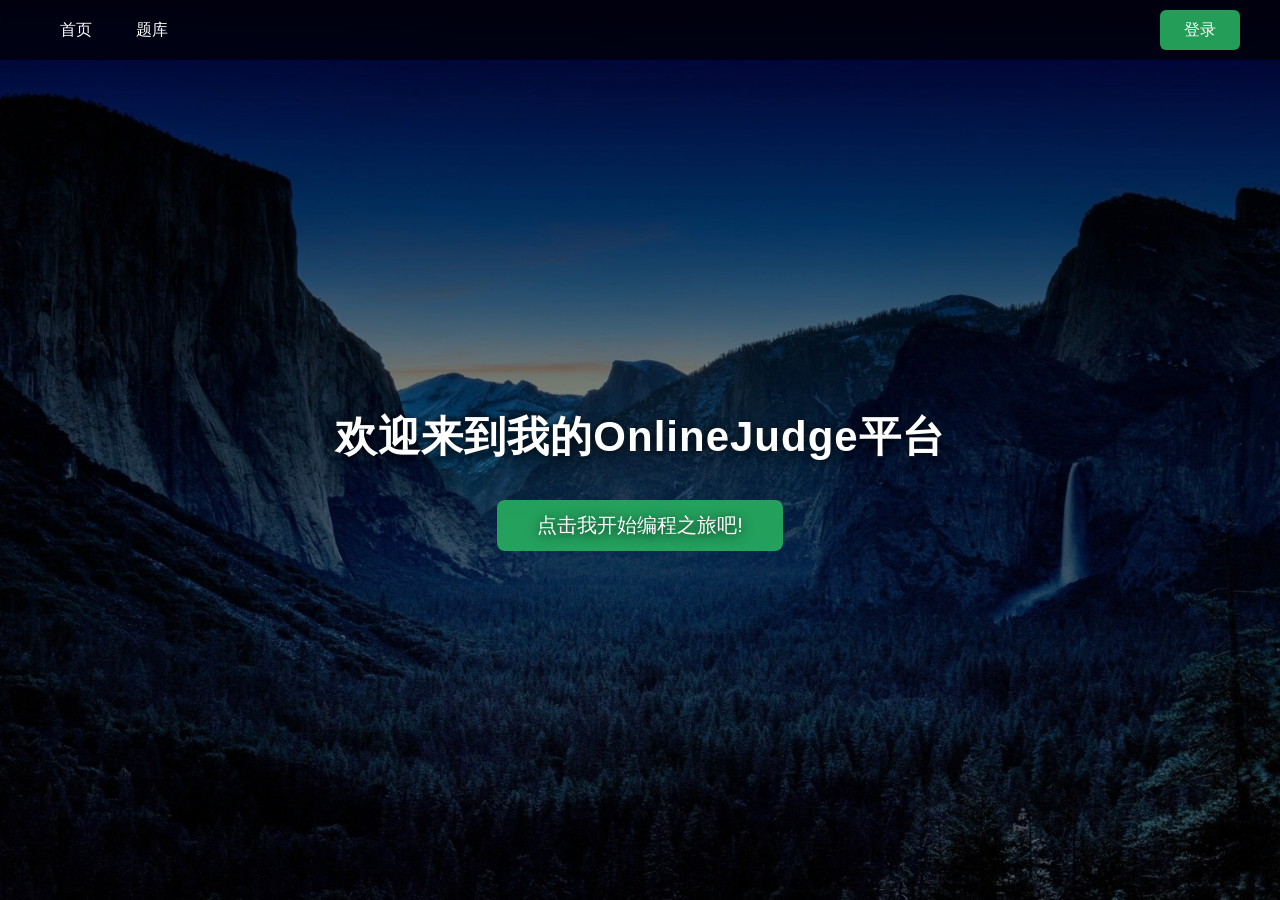
<file: oj_server/Home/index.html>
<!-- 首页 -->
<!-- 首页 -->
 <!-- 首页 -->
<!DOCTYPE html>
<html lang="zh-CN">

<head>
    <meta charset="UTF-8">
    <meta http-equiv="X-UA-Compatible" content="IE=edge">
    <meta name="viewport" content="width=device-width, initial-scale=1.0">
    <title>OJ系统</title>
    <link rel="stylesheet" href="index.css">
</head>
<!-- 首页 -->
<body>
    <div class="container">
        <!-- 导航栏 -->
        <div class="navbar">
            <div>
                <a href="/">首页</a>
                <a href="/questionsList">题库</a>
            </div>
            <a class="login" href="#">登录</a>
        </div>
        <!-- 网页核心内容 -->
        <div class="content">
            <h1 class="font_">欢迎来到我的OnlineJudge平台</h1>
            <a class="font_" href="/questionsList">点击我开始编程之旅吧!</a>
        </div>
    </div>
</body>

</html>
</file>
<file: oj_server/Home/index.css>
/* 全局样式重置与基础配置 */
* {
    margin: 0;
    padding: 0;
    box-sizing: border-box;
}

html,
body {
    width: 100%;
    height: 100%;
    overflow-x: hidden;
}

/* 核心背景图设置 */
body {
    position: relative;
    /* 背景图路径：同目录下的1.jpg */
    background: url("1.jpg") center center / cover no-repeat fixed;
    font-family: -apple-system, BlinkMacSystemFont, "Segoe UI", Roboto, "Helvetica Neue", Arial, sans-serif;
}

/* 背景遮罩：解决文字和背景融合看不清的问题，可调整透明度 */
body::before {
    content: "";
    position: absolute;
    top: 0;
    left: 0;
    width: 100%;
    height: 100%;
    background-color: rgba(0, 0, 0, 0.45);
    z-index: 0;
}

/* 容器全屏适配 */
.container {
    width: 100%;
    height: 100%;
    display: flex;
    flex-direction: column;
}

/* 导航栏样式 - 与题库页风格统一，增加毛玻璃效果 */
.container .navbar {
    position: relative;
    z-index: 10;
    width: 100%;
    height: 60px;
    background-color: rgba(0, 0, 0, 0.65);
    backdrop-filter: blur(10px);
    display: flex;
    align-items: center;
    justify-content: space-between;
    padding: 0 40px;
}

.container .navbar a {
    color: #ffffff;
    text-decoration: none;
    padding: 0 20px;
    height: 60px;
    line-height: 60px;
    font-size: 16px;
    font-weight: 500;
    transition: background-color 0.3s ease;
}

.container .navbar a:hover {
    background-color: rgba(255, 255, 255, 0.1);
}

.container .navbar .login {
    background-color: rgba(39, 174, 96, 0.9);
    border-radius: 6px;
    padding: 0 24px;
    height: 40px;
    line-height: 40px;
    margin-left: 20px;
}

.container .navbar .login:hover {
    background-color: rgba(46, 204, 113, 1);
}

/* 内容区域 - 垂直水平居中，适配所有屏幕 */
.container .content {
    position: relative;
    z-index: 1;
    flex: 1;
    display: flex;
    flex-direction: column;
    align-items: center;
    justify-content: center;
    text-align: center;
    padding: 0 20px;
}

/* 文字样式优化 - 保证背景上的可读性 */
.container .content .font_ {
    color: #ffffff;
    text-decoration: none;
    text-shadow: 0 2px 12px rgba(0, 0, 0, 0.8);
}

.container .content h1.font_ {
    font-size: 42px;
    font-weight: 700;
    letter-spacing: 1px;
    margin-bottom: 35px;
}

/* 开始编程按钮 - 醒目交互效果 */
.container .content a.font_ {
    font-size: 20px;
    font-weight: 500;
    background-color: rgba(39, 174, 96, 0.9);
    padding: 12px 40px;
    border-radius: 8px;
    transition: all 0.3s ease;
    backdrop-filter: blur(5px);
}

.container .content a.font_:hover {
    background-color: rgba(46, 204, 113, 1);
    transform: translateY(-2px);
    box-shadow: 0 4px 15px rgba(39, 174, 96, 0.4);
}
</file>
